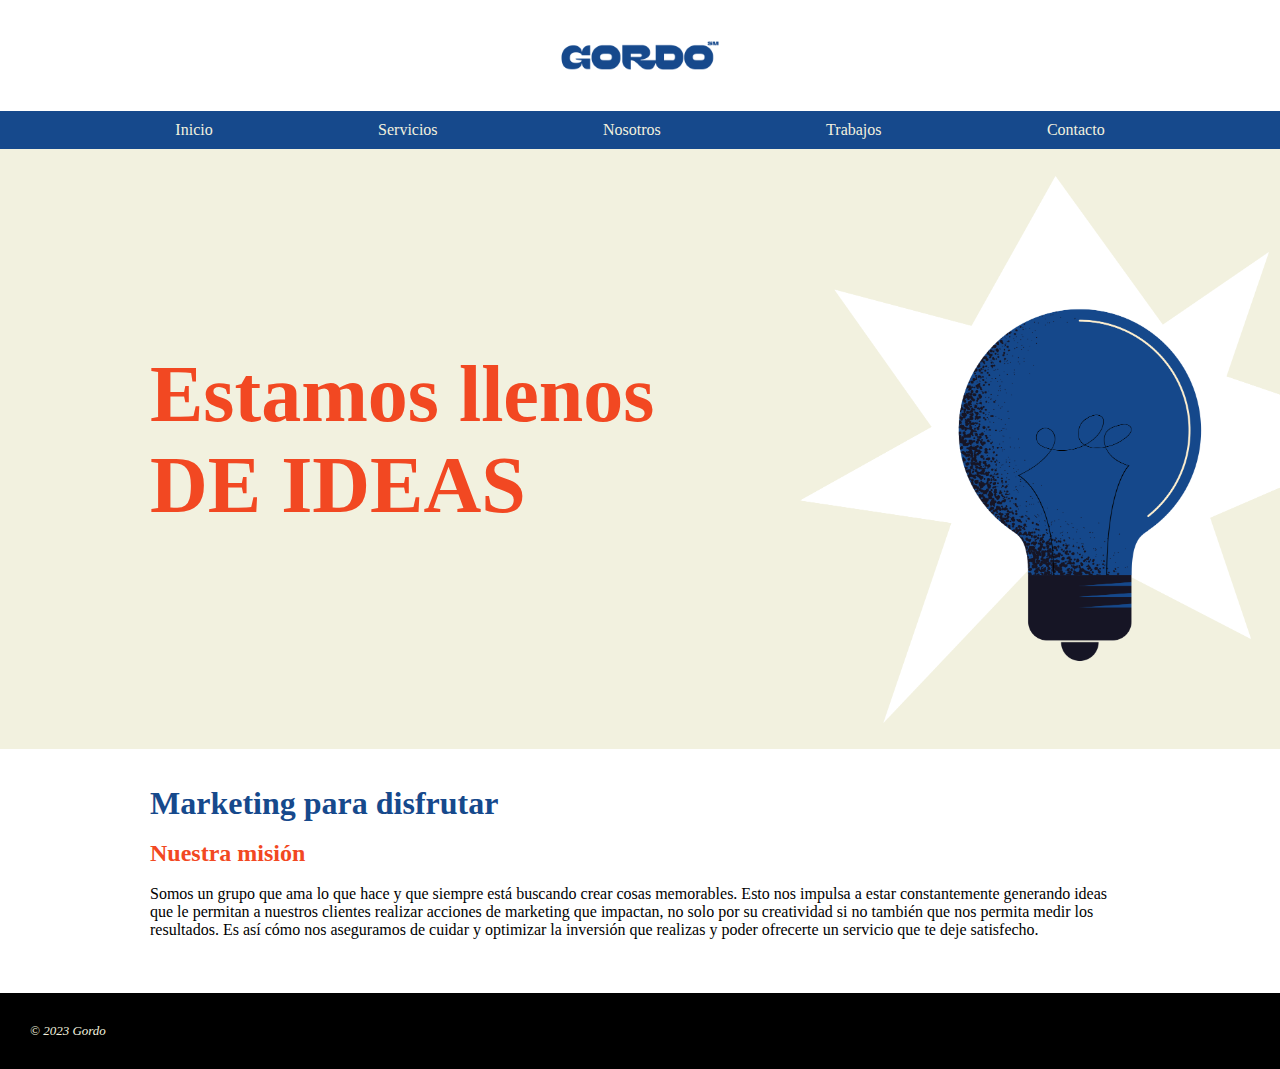
<file: index.html>
<!DOCTYPE html>
<html lang="en">

<head>
    <meta charset="UTF-8">
    <meta http-equiv="X-UA-Compatible" content="IE=edge">
    <meta name="viewport" content="width=device-width, initial-scale=1.0">
    <title>Inicio</title>

    <link rel="preconnect" href="https://fonts.googleapis.com">
    <link rel="preconnect" href="https://fonts.gstatic.com" crossorigin>

    <link rel="stylesheet" href="https://cdnjs.cloudflare.com/ajax/libs/animate.css/4.1.1/animate.min.css" />

    <link href="https://fonts.googleapis.com/css2?family=Mulish&display=swap" rel="stylesheet">

    <link rel="stylesheet" href="./CSS/estilos.css">


</head>

<body>
    <header>
        <a href="index.html"> <img id="img-logo" src="./recursos/logo-gordo.png" alt="gordo-logo"> </a>
        <nav>
            <ul>
                <li><a href="index.html">Inicio</a></li>
                <li><a href="./secciones/servicios.html">Servicios</a></li>
                <li><a href="./secciones/equipo.html">Nosotros</a></li>
                <li><a href="./secciones/trabajos.html">Trabajos</a></li>
                <li><a href="./secciones/contacto.html">Contacto</a></li>
            </ul>
        </nav>
    </header>

    <main>

        <section class="banner-top">
            <h2 class="animate__animated animate__bounce">Estamos llenos <br> DE IDEAS</h2>
        </section>

        <br><br>

        <h1 id="titular1" class="animate__animated animate__pulse" >Marketing para disfrutar</h1>

        <br>

        <h2 class="titulares-comunes">Nuestra misión</h2>

        <br>

        <p class="parrafo">Somos un grupo que ama lo que hace y que siempre está buscando crear cosas memorables.

            Esto nos impulsa a estar constantemente generando ideas que le permitan a nuestros clientes realizar
            acciones de marketing que impactan, no solo por su creatividad si no también que nos permita medir los
            resultados.

            Es así cómo nos aseguramos de cuidar y optimizar la inversión que realizas y poder ofrecerte un servicio que
            te deje satisfecho.
        </p>
    </main>

    <br><br><br>

    <footer id="footer">
        <p>© 2023 Gordo</p>
    </footer>
</body>

</html>
</file>
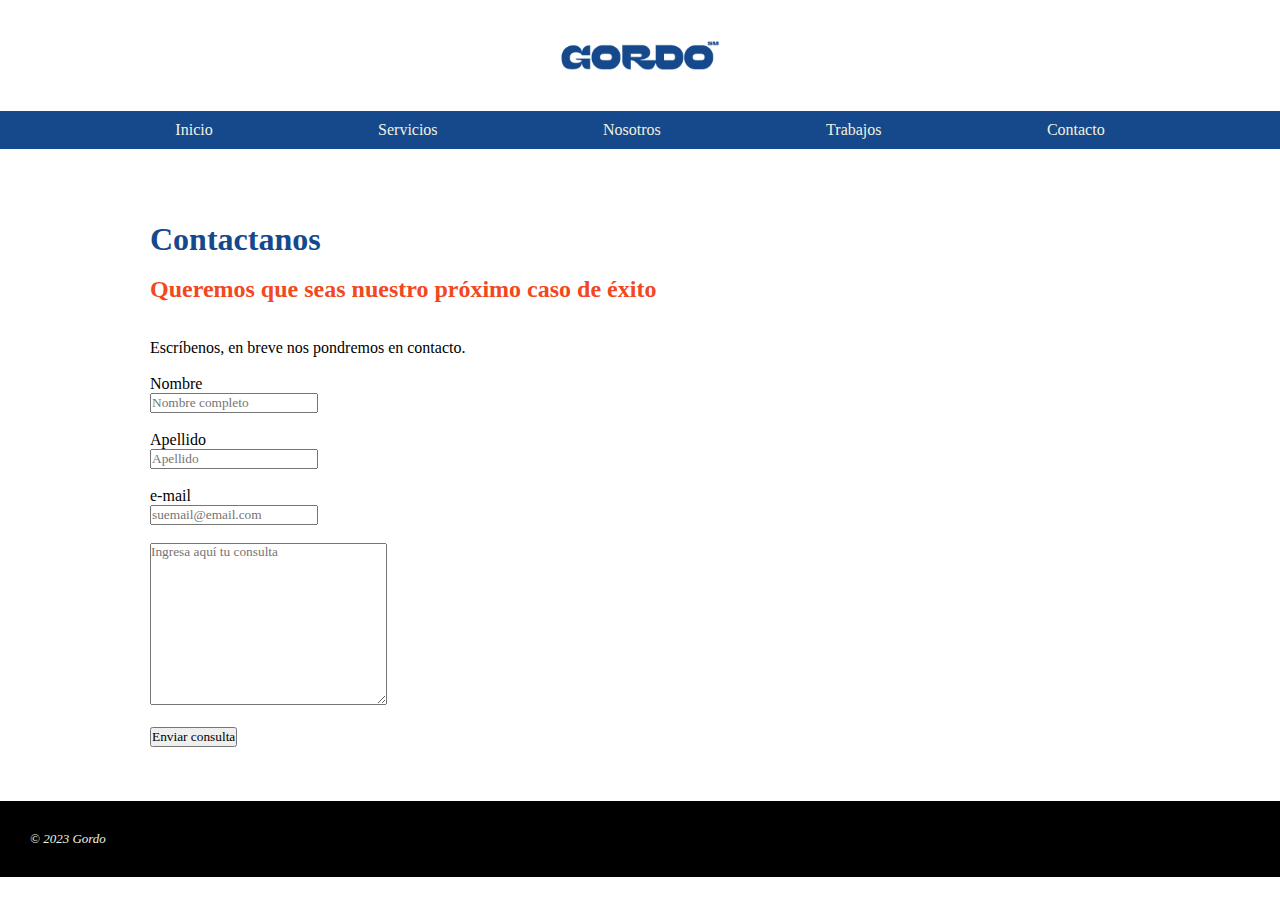
<file: secciones/contacto.html>
<!DOCTYPE html>
<html lang="en">

<head>
    <meta charset="UTF-8">
    <meta http-equiv="X-UA-Compatible" content="IE=edge">
    <meta name="viewport" content="width=device-width, initial-scale=1.0">
    <title>Contacto</title>

    <link rel="preconnect" href="https://fonts.googleapis.com">
    <link rel="preconnect" href="https://fonts.gstatic.com" crossorigin>
    <link rel="stylesheet" href="https://cdnjs.cloudflare.com/ajax/libs/animate.css/4.1.1/animate.min.css" />
    <link href="https://fonts.googleapis.com/css2?family=Mulish&display=swap" rel="stylesheet">

    <link rel="stylesheet" href="../CSS/estilos.css">

</head>

<body>
    <header>
        <a href="/index.html"> <img id="img-logo" src="../recursos/logo-gordo.png" alt="gordo-logo"> </a>
        <nav>
            <ul>
                <li><a href="/index.html">Inicio</a></li>
                <li><a href="../secciones/servicios.html">Servicios</a></li>
                <li><a href="../secciones/equipo.html">Nosotros</a></li>
                <li><a href="../secciones/trabajos.html">Trabajos</a></li>
                <li><a href="./secciones/contacto.html">Contacto</a></li>
            </ul>
        </nav>
    </header>

    <br><br><br><br>

    <main>

        <h1 id="titular1" class="animate__animated animate__pulse">Contactanos</h1>

        <br>

        <h2 class="titulares-comunes">Queremos que seas nuestro próximo caso de éxito</h2>
        <br><br>
        <form class="parrafo" action="#" method="get">
            <p>Escríbenos, en breve nos pondremos en contacto.</p>
            <br>
            <p>Nombre</p>
            <input type="text" placeholder="Nombre completo" name="Nombre">
            <br><br>
            <p>Apellido</p>
            <input type="text" placeholder="Apellido" name="Apellido">
            <br><br>
            <p>e-mail</p>
            <input type="email" placeholder="suemail@email.com" name="Email">
            <br><br>
            <textarea name="Comentario" id="" cols="30" rows="10" placeholder="Ingresa aquí tu consulta"></textarea>
            <br><br>

            <input type="submit" value="Enviar consulta">

        </form>
        <br><br><br>

    </main>
    <footer id="footer">
        <p>© 2023 Gordo</p>
    </footer>
</body>
</file>
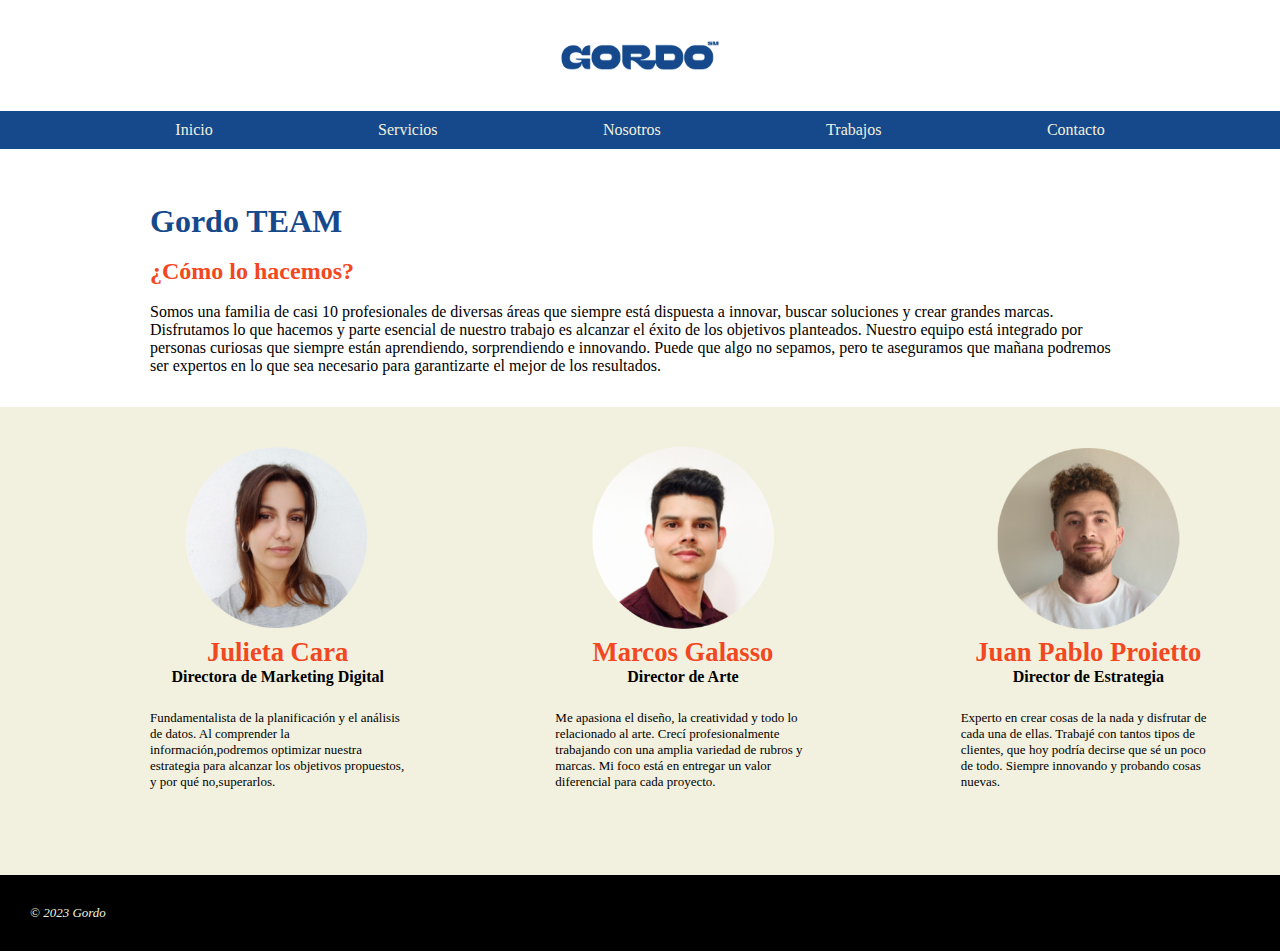
<file: secciones/equipo.html>
<!DOCTYPE html>
<html lang="en">

<head>
    <meta charset="UTF-8">
    <meta http-equiv="X-UA-Compatible" content="IE=edge">
    <meta name="viewport" content="width=device-width, initial-scale=1.0">
    <title>Nosotros</title>

    <link rel="preconnect" href="https://fonts.googleapis.com">
    <link rel="preconnect" href="https://fonts.gstatic.com" crossorigin>
    <link rel="stylesheet" href="https://cdnjs.cloudflare.com/ajax/libs/animate.css/4.1.1/animate.min.css" />
    <link href="https://fonts.googleapis.com/css2?family=Mulish&display=swap" rel="stylesheet">

    <link rel="stylesheet" href="../CSS/estilos.css">

</head>

<body>
    <header>
        <a href="/index.html"> <img id="img-logo" src="../recursos/logo-gordo.png" alt="gordo-logo"> </a>
        <nav>
            <ul>
                <li><a href="/index.html">Inicio</a></li>
                <li><a href="../secciones/servicios.html">Servicios</a></li>
                <li><a href="./secciones/equipo.html">Nosotros</a></li>
                <li><a href="../secciones/trabajos.html">Trabajos</a></li>
                <li><a href="../secciones/contacto.html">Contacto</a></li>
            </ul>
        </nav>
    </header>

    <br><br><br>

    <main>

        <h1 id="titular1" class="animate__animated animate__pulse">Gordo TEAM</h1>
        <br>
        <h2 class="titulares-comunes">¿Cómo lo hacemos?</h2>
        <br>
        <p class="parrafo">Somos una familia de casi 10 profesionales de diversas áreas que siempre está dispuesta a
            innovar, buscar
            soluciones y crear grandes marcas.
            Disfrutamos lo que hacemos y parte esencial de nuestro trabajo es alcanzar el éxito de los objetivos
            planteados.
            Nuestro equipo está integrado por personas curiosas que siempre están aprendiendo, sorprendiendo e
            innovando. Puede que algo no sepamos, pero te aseguramos que mañana podremos ser expertos en lo que sea
            necesario para garantizarte el mejor de los resultados.
        </p>

        <div class="grid-container">

            <div class="juli"><img src="../recursos/juliet.png" alt="julieta"></div>
            <div class="marc"><img src="../recursos/marc.png" alt="marcos"></div>
            <div class="juampa"><img src="../recursos/juampi.png" alt="juan-pablo"></div>
            <div class="titulo1">Julieta Cara</div>
            <div class="titulo2">Marcos Galasso</div>
            <div class="titulo3"></h2>Juan Pablo Proietto</div>
            <div class="bajada1">Directora de Marketing Digital</div>
            <div class="bajada2">Director de Arte</div>
            <div class="bajada3">Director de Estrategia</div>
            <div class="texto1">Fundamentalista de la planificación y el análisis de datos. Al comprender la
                información,podremos optimizar nuestra estrategia para alcanzar los objetivos propuestos, y por qué
                no,superarlos.</div>
            <div class="texto2"></p>Me apasiona el diseño, la creatividad y todo lo relacionado al arte. Crecí
                profesionalmente trabajando con una amplia variedad de rubros y marcas. Mi foco está en entregar un
                valor diferencial para cada proyecto.</div>
            <div class="texto3"></p>Experto en crear cosas de la nada y disfrutar de cada una de ellas. Trabajé con
                tantos tipos de clientes, que hoy podría decirse que sé un poco de todo. Siempre innovando y probando
                cosas nuevas.</div>
        </div>


    </main>

    <footer id="footer">
        <p>© 2023 Gordo</p>
    </footer>
</body>

</html>
</file>
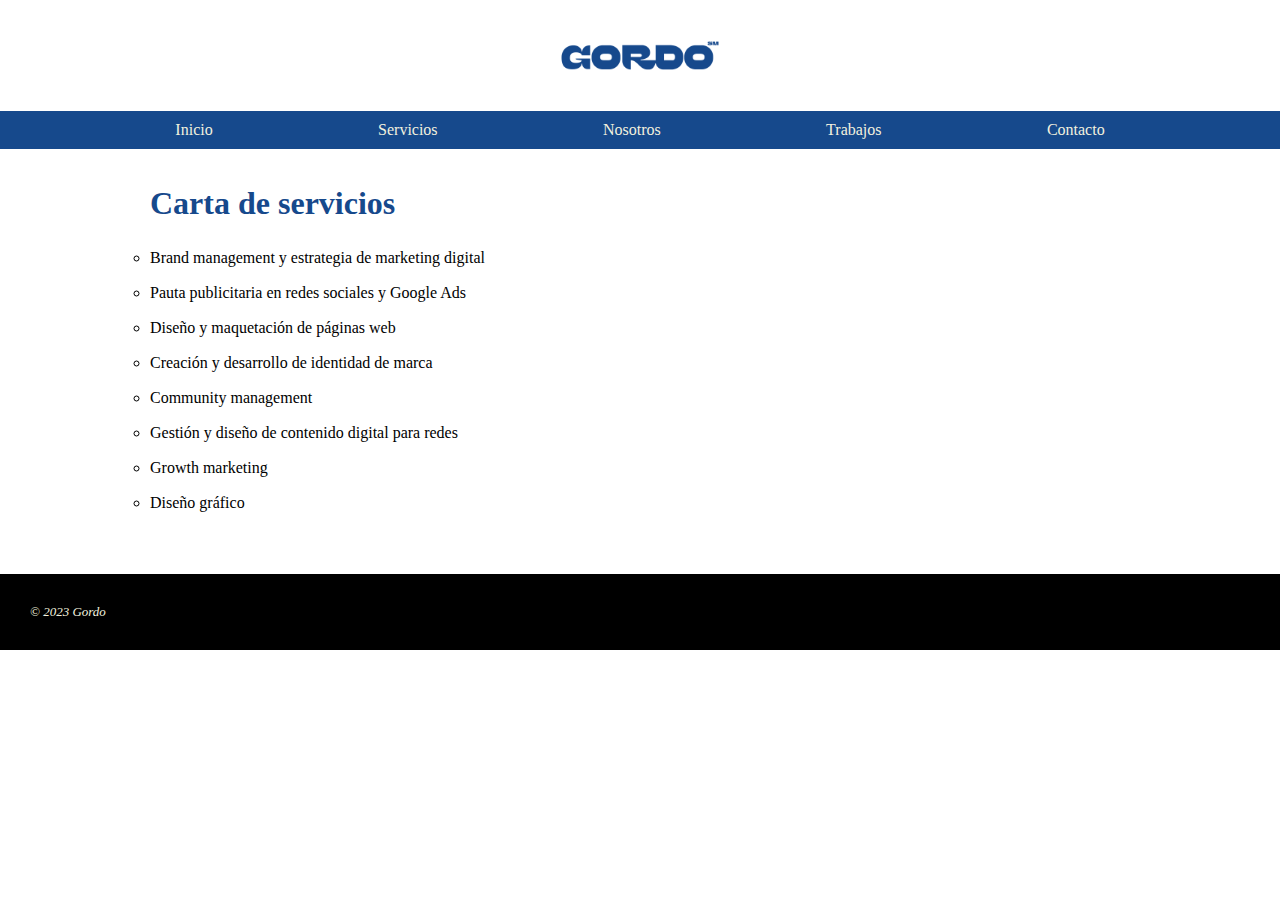
<file: secciones/servicios.html>
<!DOCTYPE html>
<html lang="en">

<head>
    <meta charset="UTF-8">
    <meta http-equiv="X-UA-Compatible" content="IE=edge">
    <meta name="viewport" content="width=device-width, initial-scale=1.0">
    <title>Servicios</title>

    <link rel="preconnect" href="https://fonts.googleapis.com">
    <link rel="preconnect" href="https://fonts.gstatic.com" crossorigin>
    <link rel="stylesheet" href="https://cdnjs.cloudflare.com/ajax/libs/animate.css/4.1.1/animate.min.css" />

    <link rel="stylesheet" href="../CSS/estilos.css">

</head>

<body>
    <header>
        <a href="/index.html"> <img id="img-logo" src="../recursos/logo-gordo.png" alt="gordo-logo"> </a>
        <nav>
            <ul>
                <li><a href="/index.html">Inicio</a></li>
                <li><a href="./secciones/servicios.html">Servicios</a></li>
                <li><a href="../secciones/equipo.html">Nosotros</a></li>
                <li><a href="../secciones/trabajos.html">Trabajos</a></li>
                <li><a href="../secciones/contacto.html">Contacto</a></li>
            </ul>
        </nav>
    </header>

<br><br>

<main>

    <h1 id="titular1" class="animate__animated animate__pulse">Carta de servicios</h1>

    <br>

    <ol class="servicios-ol">
        <li>Brand management y estrategia de marketing digital</li>
        <li>Pauta publicitaria en redes sociales y Google Ads</li>
        <li>Diseño y maquetación de páginas web</li>
        <li>Creación y desarrollo de identidad de marca</li>
        <li>Community management</li>
        <li>Gestión y diseño de contenido digital para redes</li>
        <li>Growth marketing</li>
        <li>Diseño gráfico</li>
    </ol>
</main>
    <br><br><br>

    <footer id="footer">
        <p>© 2023 Gordo</p>
    </footer>

</body>
</file>
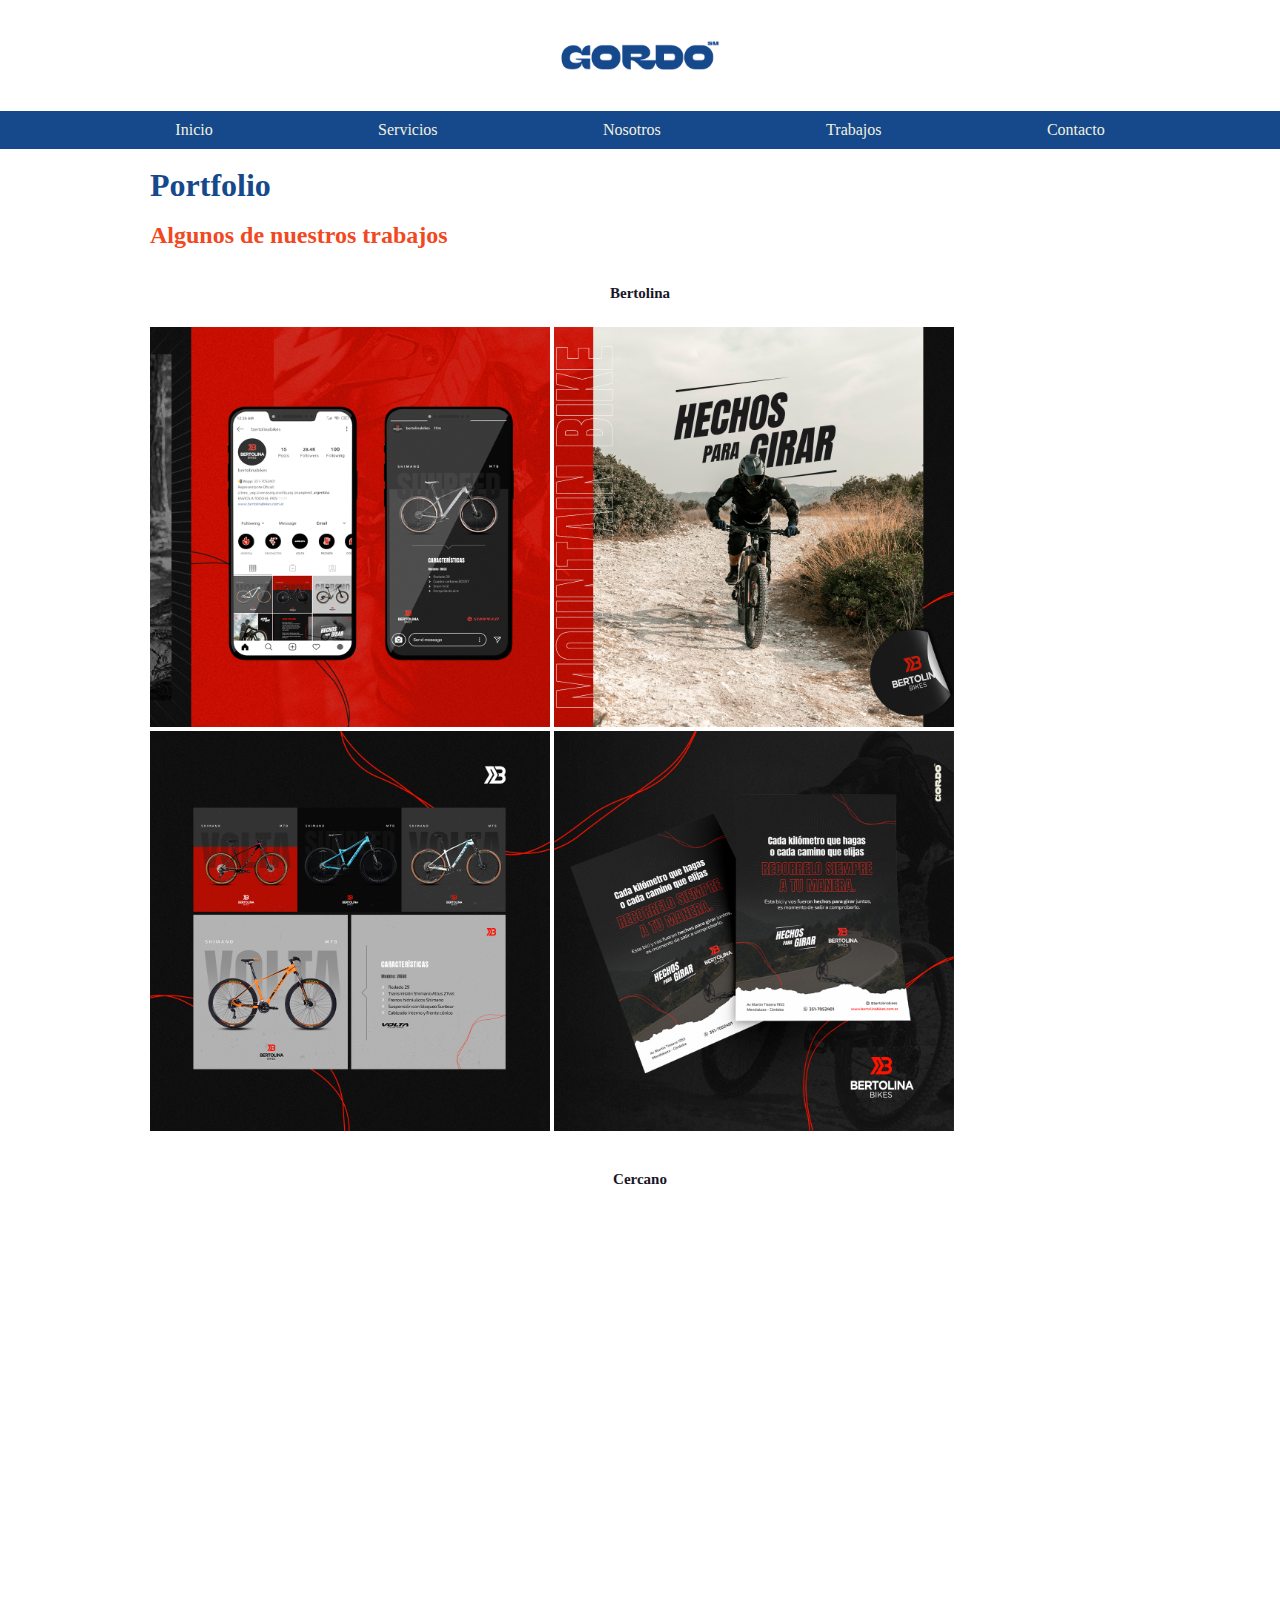
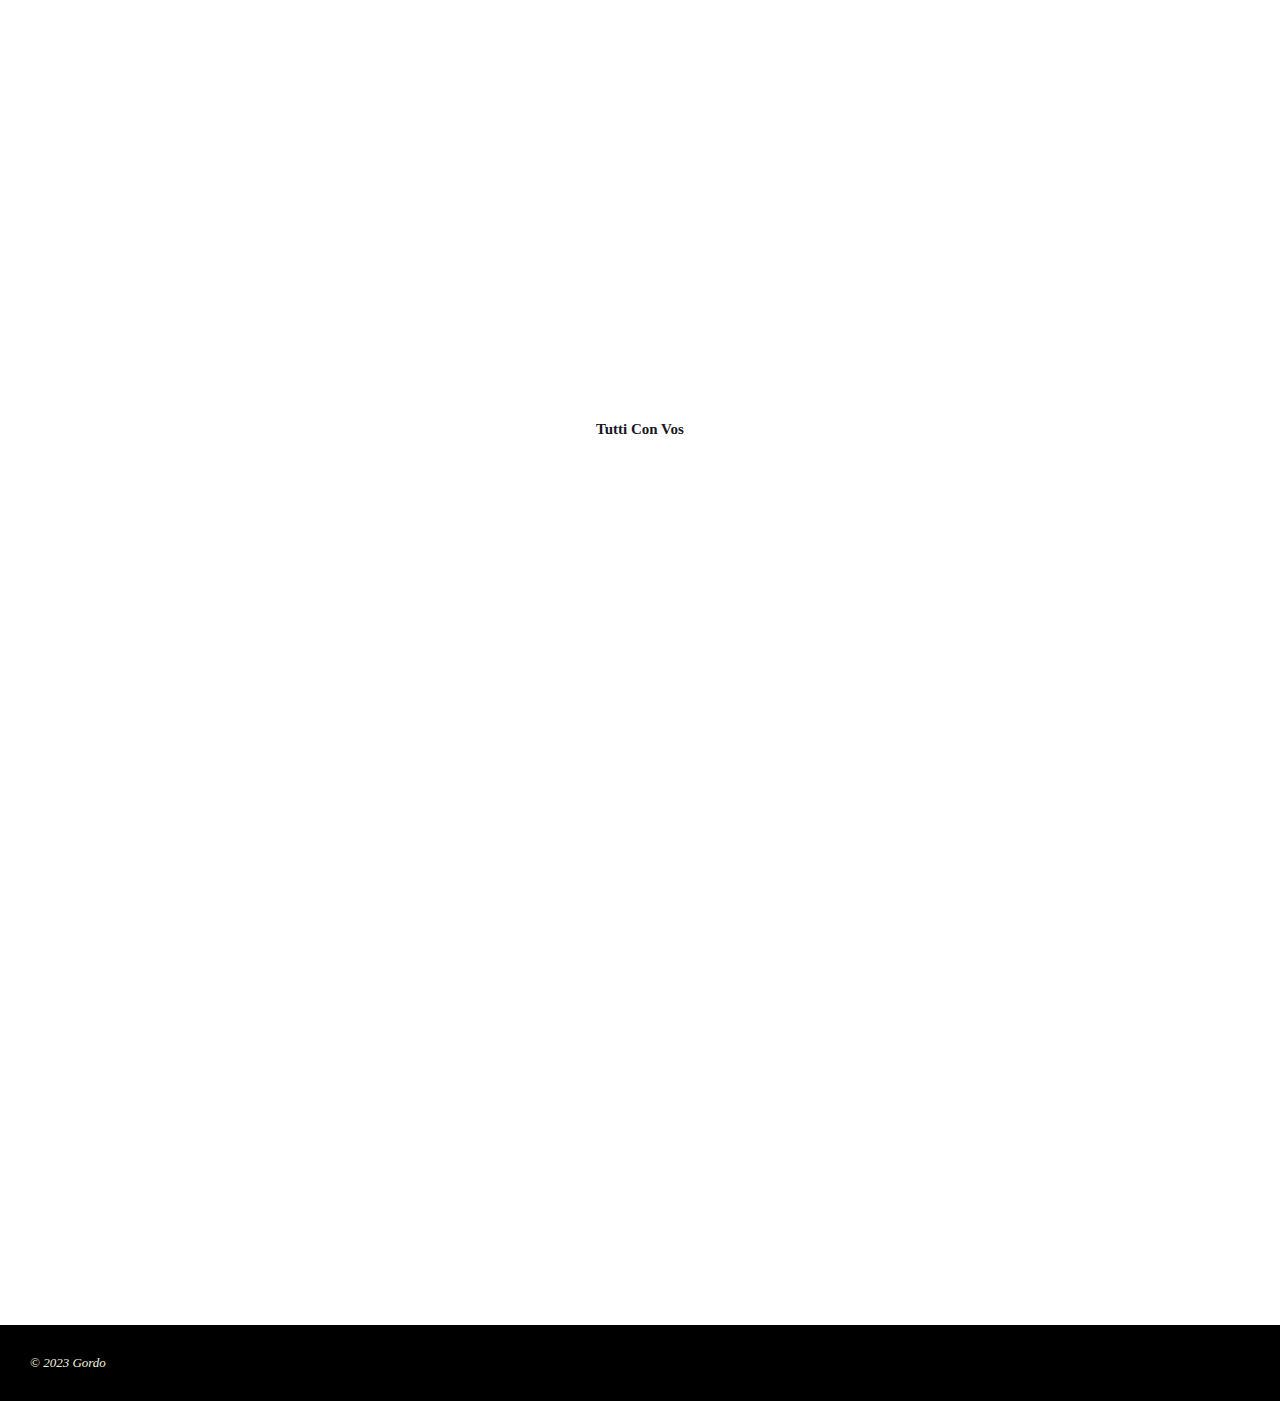
<file: secciones/trabajos.html>
<!DOCTYPE html>
<html lang="en">

<head>
    <meta charset="UTF-8">
    <meta http-equiv="X-UA-Compatible" content="IE=edge">
    <meta name="viewport" content="width=device-width, initial-scale=1.0">
    <title>Equipo</title>

    <link rel="preconnect" href="https://fonts.googleapis.com">
    <link rel="preconnect" href="https://fonts.gstatic.com" crossorigin>
    <link rel="stylesheet" href="https://cdnjs.cloudflare.com/ajax/libs/animate.css/4.1.1/animate.min.css" />
    <link href="https://fonts.googleapis.com/css2?family=Mulish&display=swap" rel="stylesheet">

    <link rel="stylesheet" href="../CSS/estilos.css">

</head>

<body>
    <header class="header">
        <a href="/index.html"> <img id="img-logo" src="../recursos/logo-gordo.png" alt="gordo-logo"> </a>
        <nav>
            <ul>
                <li><a href="/index.html">Inicio</a></li>
                <li><a href="../secciones/servicios.html">Servicios</a></li>
                <li><a href="../secciones/equipo.html">Nosotros</a></li>
                <li><a href="./secciones/trabajos.html">Trabajos</a></li>
                <li><a href="../secciones/contacto.html">Contacto</a></li>
            </ul>
        </nav>


    </header>
    <br>

    <main class="main">
        <h1 id="titular1">Portfolio</h1>
        <br>
        <h2 class="titulares-comunes">Algunos de nuestros trabajos</h2>
        <br><br>

        <h3 class="bajadas">Bertolina</h3>

        <div class="work" >
            <img id="img-trabajos" class="wow animate__animated animate__fadeInLeft" src="../recursos/Trabajos/Bertolina-02.png" alt="">
            <img id="img-trabajos" class="wow animate__animated animate__fadeInLeft" src="../recursos/Trabajos/Bertolina-03.png" alt="">
            <img id="img-trabajos" class="wow animate__animated animate__fadeInLeft" src="../recursos/Trabajos/Bertolina-04.png" alt="">
            <img id="img-trabajos"class="wow animate__animated animate__fadeInLeft"  src="../recursos/Trabajos/Bertolina-05.png" alt="">
        </div>

        <br><br>

        <h3 class="bajadas">Cercano</h3>

        <div class="work">

            <img id="img-trabajos" class="wow animate__animated animate__fadeInLeft"
                src="../recursos/Trabajos/Cercano-02.png" alt="">
            <img id="img-trabajos" class="wow animate__animated animate__fadeInLeft"
                src="../recursos/Trabajos/Cercano-04.png" alt="">
            <img id="img-trabajos" class="wow animate__animated animate__fadeInLeft"
                src="../recursos/Trabajos/Cercano-05.png" alt="">
            <img id="img-trabajos" class="wow animate__animated animate__fadeInLeft"
                src="../recursos/Trabajos/Cercano-06.png" alt="">
        </div>


        <h3 class="bajadas">Tutti Con Vos</h3>

        <div class="work">

            <img id="img-trabajos" class="wow animate__animated animate__fadeInLeft"
                src="../recursos/Trabajos/TuttiConVos_01.png" alt="">
            <img id="img-trabajos" class="wow animate__animated animate__fadeInLeft"
                src="../recursos/Trabajos/TuttiConVos-02.png" alt="">
            <img id="img-trabajos" class="wow animate__animated animate__fadeInLeft"
                src="../recursos/Trabajos/TuttiConVos-03.png" alt="">
            <img id="img-trabajos" class="wow animate__animated animate__fadeInLeft"
                src="../recursos/Trabajos/TuttiConVos-04.png" alt="">
        </div>

    </main>


    <br><br><br>

    <footer id="footer">
        <p>© 2023 Gordo</p>
    </footer>
</body>
<script src="../JS/wow.js"></script>
<script>
    new WOW().init();
</script>

</html>
</file>
<file: CSS/estilos.css>
* {
    margin: 0;
    padding: 0;
    font-family: 'open sans';
}

@import url('https://fonts.googleapis.com/css2?family=Mulish&display=swap');

#img-logo {
    width: 180px;
    margin: 5px auto;
    display: block;

}


#titular1 {
    padding-left: 150px;
    color: #16498c;

}

.banner-top {
    background-image: url(/recursos/banner-header.png);
    height: 300px;
    padding: 150px;
    background-color: #F2F1DF;
    background-size: 600px;
    background-repeat: no-repeat;
    background-position: 800px;
}

.banner-top h2 {
    padding-top: 50px;
    font-size: 60pt;
    font-weight: bold;
    color: #f24822;
    text-align: left;
    font-family: Georgia, 'Times New Roman', Times, serif;

}

ul {
    display: flex;
    flex-direction: row;
    list-style: none;
    justify-content: space-evenly;
    padding: 10px;
    background-color: #16498c;
}

ul a {
    text-decoration: none;
    color: #F2F1DF;
}

.titulares-comunes {

    color: #f24822;
    padding-left: 150px;
}

#footer {

    font-style: italic;
    font-size: small;
    padding-left: 150px;
    background-color: black;
    padding: 30px;
    color: #F2F1DF;
}

.parrafo {
    padding-left: 150px;
    padding-right: 150px;
}

.servicios-ol {
    list-style-type: circle;
    padding-left: 150px;
    line-height: 35px;
}

.bajadas {
    font-size: 15px;
    color: #181727;
    text-align: center;
}

#img-trabajos {
    width: 400px;
    justify-items: center;
}

.work {
    padding-left: 150px;
    padding-top: 25px;
}

.grid-container {
    display: grid;
    background-color: #F2F1DF;
    grid-template-columns: 1fr 1fr 1fr;
    grid-template-rows: 0.1fr 0.1fr 0.2fr 0.7fr;
    grid-template-areas:
        "juli marc juampa"
        "titulo1 titulo2 titulo3"
        "bajada1 bajada2 bajada3"
        "texto1 texto2 texto3";
    margin-top: 2rem;
    padding-right: 4rem;
    justify-items: center
}

.grid-container div img {
    height: 22vh;
    display: flex;
}

.juli {
    grid-area: juli;
}

.juli img {
    height: 70%;
    padding-left: 150px;
    margin-top: 2rem;
}

.marc {
    grid-area: marc;
}

.marc img {
    height: 70%;
    padding-left: 150px;
    margin-top: 2rem;
}

.juampa {
    grid-area: juampa;

}

.juampa img {
    height: 70%;
    padding-left: 150px;
    margin-top: 2rem;
}

.titulo1 {
    grid-area: titulo1;
    color: #f24822;
    padding-left: 150px;
    font-size: 20pt;
    font-weight: bold;

}

.titulo2 {
    grid-area: titulo2;
    color: #f24822;
    padding-left: 150px;
    font-size: 20pt;
    font-weight: bold;

}

.titulo3 {
    grid-area: titulo3;
    color: #f24822;
    padding-left: 150px;
    font-size: 20pt;
    font-weight: bold;
}

.bajada1 {
    grid-area: bajada1;
    padding-left: 150px;
    font-weight: bold;

}

.bajada2 {
    grid-area: bajada2;
    padding-left: 150px;
    font-weight: bold;

}

.bajada3 {
    grid-area: bajada3;
    padding-left: 150px;
    font-weight: bold;

}

.texto1 {
    grid-area: texto1;
    padding-left: 150px;
    font-size: small;
    text-align: left;
}

.texto2 {
    grid-area: texto2;
    padding-left: 150px;
    font-size: small;
    text-align: left;
}

.texto3 {
    grid-area: texto3;
    padding-left: 150px;
    font-size: small;
    text-align: left;
}

@media (max-width: 768px) {
    ul {
        flex-direction: row;
        padding: 30px;
        align-items: center;
    }

    .banner-top h2 {
        padding-top: 50px;
        font-size: 50pt;
    }

    .grid-container {
        display: grid;
        background-color: #F2F1DF;
        grid-template-columns: 1fr;
        grid-template-rows: repeat (3, 0.1fr 0.1fr 0.2fr 0.7fr);
        grid-template-areas:
            "juli"
            "titulo1"
            "bajada1"
            "texto1"
            "marc"
            "titulo2"
            "bajada2"
            "texto2"
            "juampa"
            "titulo3"
            "bajada3"
            "texto3";
        padding: 2rem 2rem;
        margin-top: 0;


    }

    .juli img {
        margin-top: 0;
    }

    .parrafo {
        padding: 5vw;
        text-align: center;
    }

    .grid-container div {
        padding-left: 50px;
        text-align: center;
        padding: 0;
    }

    #titular1 {
        padding-left: 25px;
        text-align: center;
    }

    .titulares-comunes {
        padding-left: 25px;
        text-align: center;
    }

    .main {
        margin-bottom: none;
    }

    .grid-container div img {
        padding: 0;

    }

    #titular1 {
        padding: 0;
    }

    .titulares-comunes {
        padding: 0;
    }

    .banner-top h2 {
        padding-top: 0;
        font-size: 40pt;
        font-weight: bold;
        color: #f24822;
        text-align: center;
        font-family: Georgia, 'Times New Roman', Times, serif;

    }

    .banner-top {
        background-image: url(/recursos/banner-header.png);
        height: 150px;
        padding: 80px;
        background-color: #F2F1DF;
        background-size: 600px;
        background-repeat: no-repeat;
        background-position: 110px;
    }

}

@media (max-width: 576px) {
    ul {
        flex-direction: column;
        padding: 30px;
        align-items: center;
    }

    .banner-top h2 {
        padding-top: 5rem;
        font-size: 30pt;
        font-weight: bold;
        color: #f24822;
        text-align: center;
        font-family: Georgia, 'Times New Roman', Times, serif;

    }

    .banner-top {
        background-image: url(/recursos/banner-header.png);
        height: 240px;
        padding: 0px;
        background-color: #F2F1DF;
        background-size: 300px;
        background-repeat: no-repeat;
        background-position: 80px;
    }

    #titular1 {
        font-size: x-large;
    }

    .titulares-comunes {
        font-size: large;
    }

    ul {
        display: flex;
        flex-direction: column;
        list-style: none;
        padding: 10px;
        background-color: #16498c;
    }

    li {
        padding: 10px;
    }

    .servicios-ol {
        padding: 0 3rem;
    }

    .parrafo {
        padding: 8vw;
        text-align: center;
        font-size: small;
    }

    #img-trabajos {
        width: 200px;
    }

    .work {
        padding-left: 120px;
        padding-top: 25px;
    }

    .bajadas {
        font-size: 15px;
        color: #181727;
        text-align: center;
    }
}
</file>
